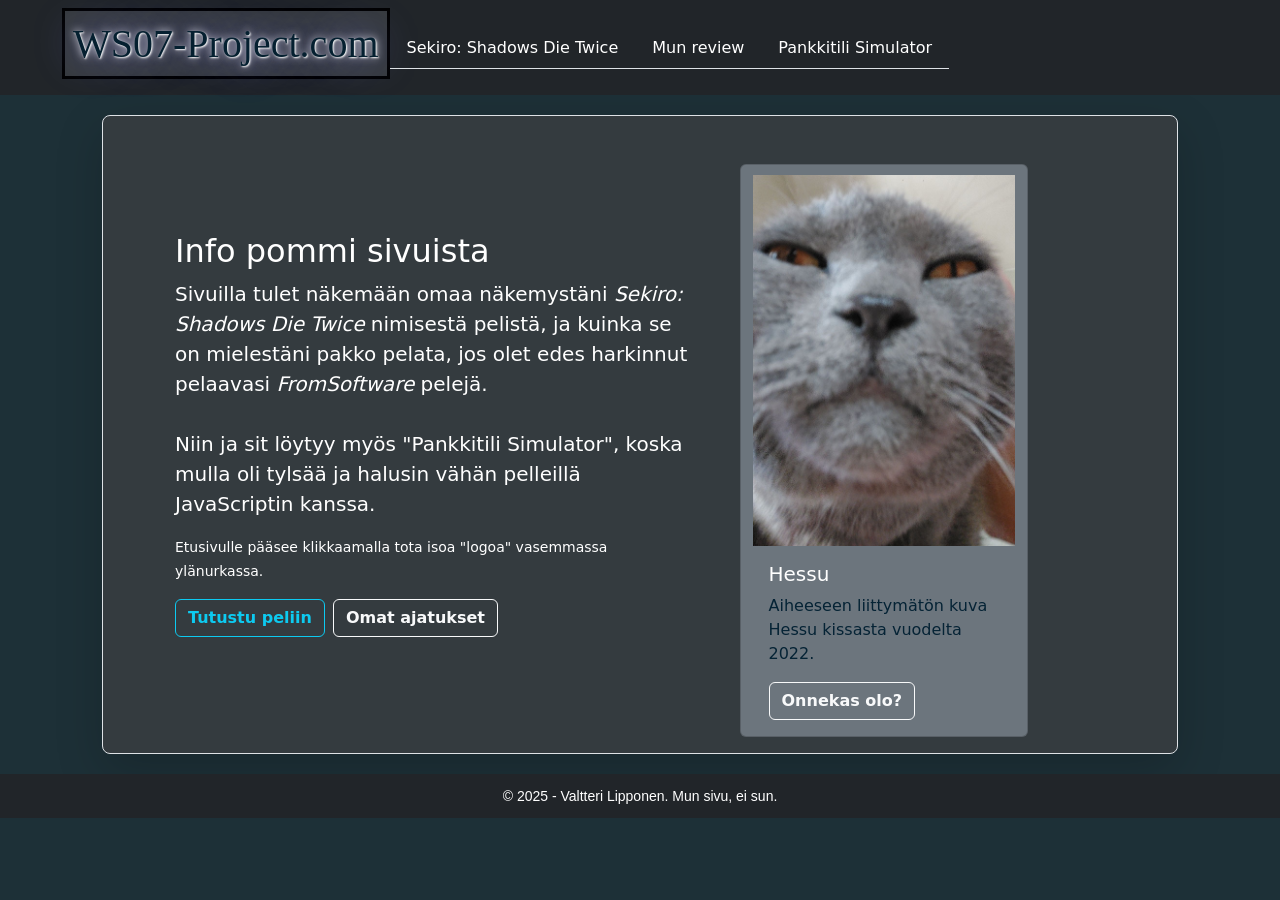
<file: WS07_Project/sivut/index.html>
<!DOCTYPE html>
<html lang="fi">

<head>
    <meta charset="UTF-8">
    <meta name="viewport" content="width=device-width, initial-scale=1.0">
    <title>WS07-Etusivu</title>
    <link rel="icon" type="image/x-icon" href="../images/favicon.png">
    <!-- Bootstrap CSS -->
    <link href="https://cdn.jsdelivr.net/npm/bootstrap@5.3.0/dist/css/bootstrap.min.css" rel="stylesheet">
    <link rel="stylesheet" href="../styles/main.css" type="text/css">
</head>

<body>
    <header>
        <nav class="navbar navbar-expand-lg navbar-dark bg-dark">
            <div class="container-fluid" style="margin-left: 50px;">
                <div>
                    <h1><a class="logo" href="index.html">WS07-Project.com</a></h1>
                </div>
                <button class="navbar-toggler" type="button" data-bs-toggle="collapse" data-bs-target="#navbarNav"
                    aria-controls="navbarNav" aria-expanded="false" aria-label="Toggle navigation">
                    <span class="navbar-toggler-icon"></span>
                </button>
                <div class="collapse navbar-collapse" id="navbarNav">
                    <ul class="nav nav-tabs">
                        <li class="nav-item">
                            <a class="nav-link" href="../sivut/toinenSivu.html" style="color: white;">Sekiro: Shadows
                                Die Twice</a>
                        </li>
                        <li class="nav-item">
                            <a class="nav-link" href="../sivut/kolmasSivu.html" style="color: white;">Mun review</a>
                        </li>
                        <li class="nav-item">
                            <a class="nav-link" href="../sivut/neljasSivu.html" style="color: white;">Pankkitili
                                Simulator</a>
                        </li>
                    </ul>
                </div>
            </div>
        </nav>
    </header>
    <main class="container hero">
        <div class="row p-4 pb-0 pe-lg-0 pt-lg-5 align-items-center rounded-3 border shadow-lg"
            style="background-color: rgb(52, 59, 63); margin: 20px;">
            <div class="col-lg-7 p-3 p-lg-5 pt-lg-3">
                <h2>Info pommi sivuista</h2>
                <p class="lead" style="color: white;">Sivuilla tulet näkemään omaa näkemystäni <em><b>Sekiro: Shadows
                            Die
                            Twice</b></em>
                    nimisestä pelistä, ja
                    kuinka se on mielestäni pakko pelata, jos olet edes harkinnut pelaavasi <em><b>FromSoftware</b></em>
                    pelejä.
                    <br>
                    <br>
                    Niin ja sit löytyy myös "<b>Pankkitili Simulator</b>", koska mulla oli tylsää ja halusin vähän
                    pelleillä
                    JavaScriptin kanssa.
                </p>
                <p><small>Etusivulle pääsee klikkaamalla tota isoa "logoa" vasemmassa ylänurkassa.</small></p>
                <div class="d-grid gap-2 d-md-flex justify-content-md-start mb-4 mb-lg-3"><a
                        href="../sivut/toinenSivu.html" class="btn btn-outline-info"><b>Tutustu peliin</b></a><a
                        href="../sivut/kolmasSivu.html" class="btn btn-outline-light"><b>Omat ajatukset</b></a></div>
            </div>
            <div class="card text-bg-secondary mb-3" style="max-width: 18rem;">
                <img src="../images/hessu.png" class="card-img-top" alt="aiheeseen liittymätön kuva"
                    style="padding-top: 10px;">
                <div class="card-body">
                    <h5 class="card-title">Hessu</h5>
                    <p class="card-text" style="color: rgb(5, 35, 53);">Aiheeseen liittymätön kuva Hessu kissasta
                        vuodelta 2022.</p>
                    <a href="../sivut/neljasSivu.html" class="btn btn-outline-light"><b>Onnekas olo?</b></a>
                </div>
            </div>
        </div>
    </main>
    <footer>
        <div>
            <small>© 2025 - Valtteri Lipponen. Mun sivu, ei sun.</small>
        </div>
    </footer>
    <script src="https://cdn.jsdelivr.net/npm/bootstrap@5.3.0/dist/js/bootstrap.bundle.min.js"></script>
</body>

</html>
</file>
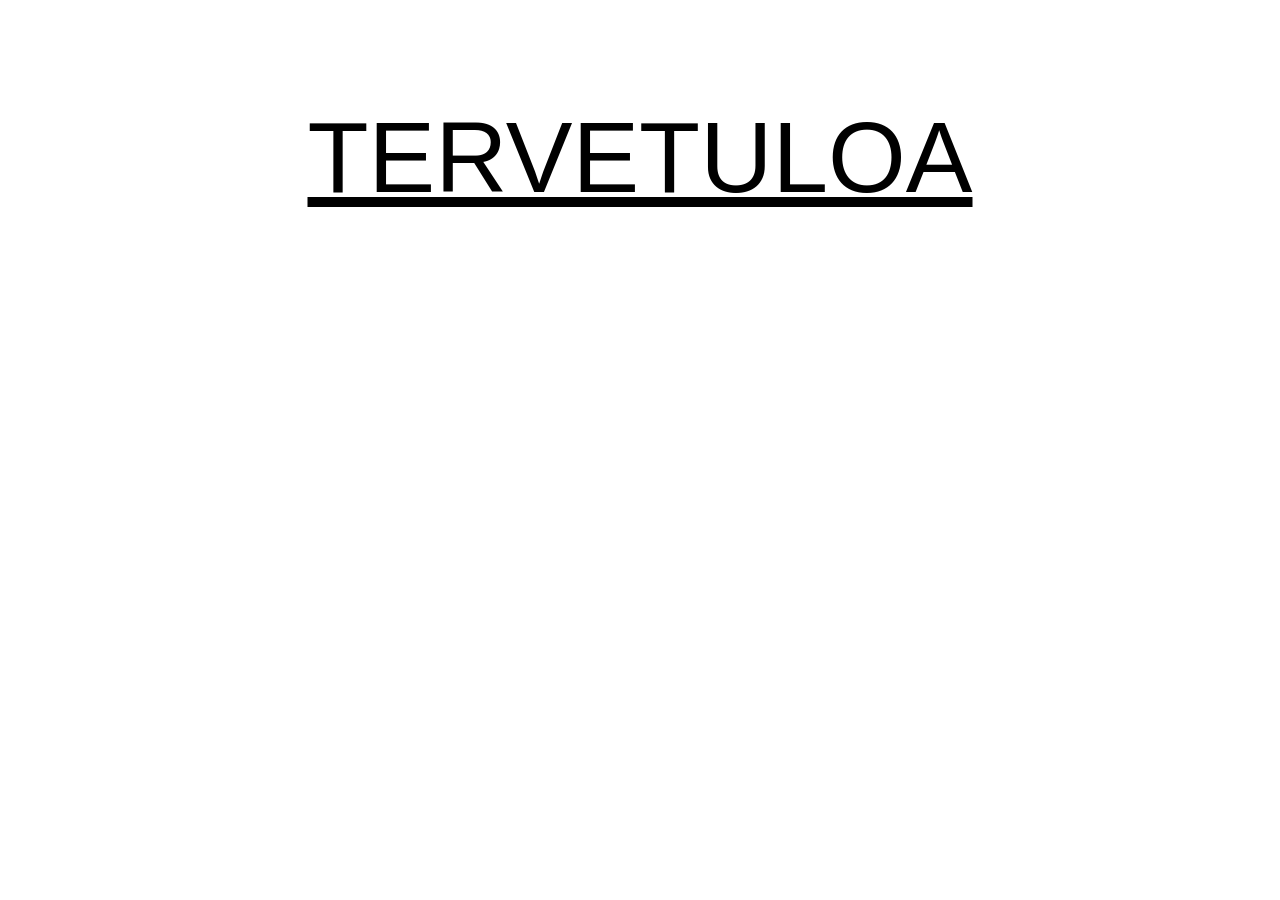
<file: WS01_HTML/testisivu.html>
<!DOCTYPE html>
<html lang="en">

<head>
    <meta charset="UTF-8">
    <meta name="viewport" content="width=device-width, initial-scale=1.0">
    <title>RAAAAAAAAAAAAAAAAAAAHG</title>
</head>

<body>
    <P>TERVETULOA</P>
    <style>
        body {
            animation-name: yee;
            animation-duration: 4s;
            animation-iteration-count: infinite;
        }
        p {
            font-size: 100px;
            text-align: center;
            text-decoration: solid;
            text-decoration-line: underline;
            font-family:short-circuit-sans, sans-serif;
        }
        
        @keyframes yee {
            10% {
                background-color: red;
            }

            20% {
                background-color: rgb(255, 132, 0);
            }

            30% {
                background-color: yellow;
            }

            40% {
                background-color: rgb(166, 255, 0);
            }

            50% {
                background-color: rgb(0, 255, 153);
            }

            60% {
                background-color: rgb(0, 255, 242);
            }

            70% {
                background-color: blue;
            }

            80% {
                background-color: rgb(119, 0, 255);
            }

            90% {
                background-color: rgb(170, 0, 255);
            }

            100% {
                background-color: rgb(255, 0, 225);
            }
        }
    </style>
</body>

</html>
</file>
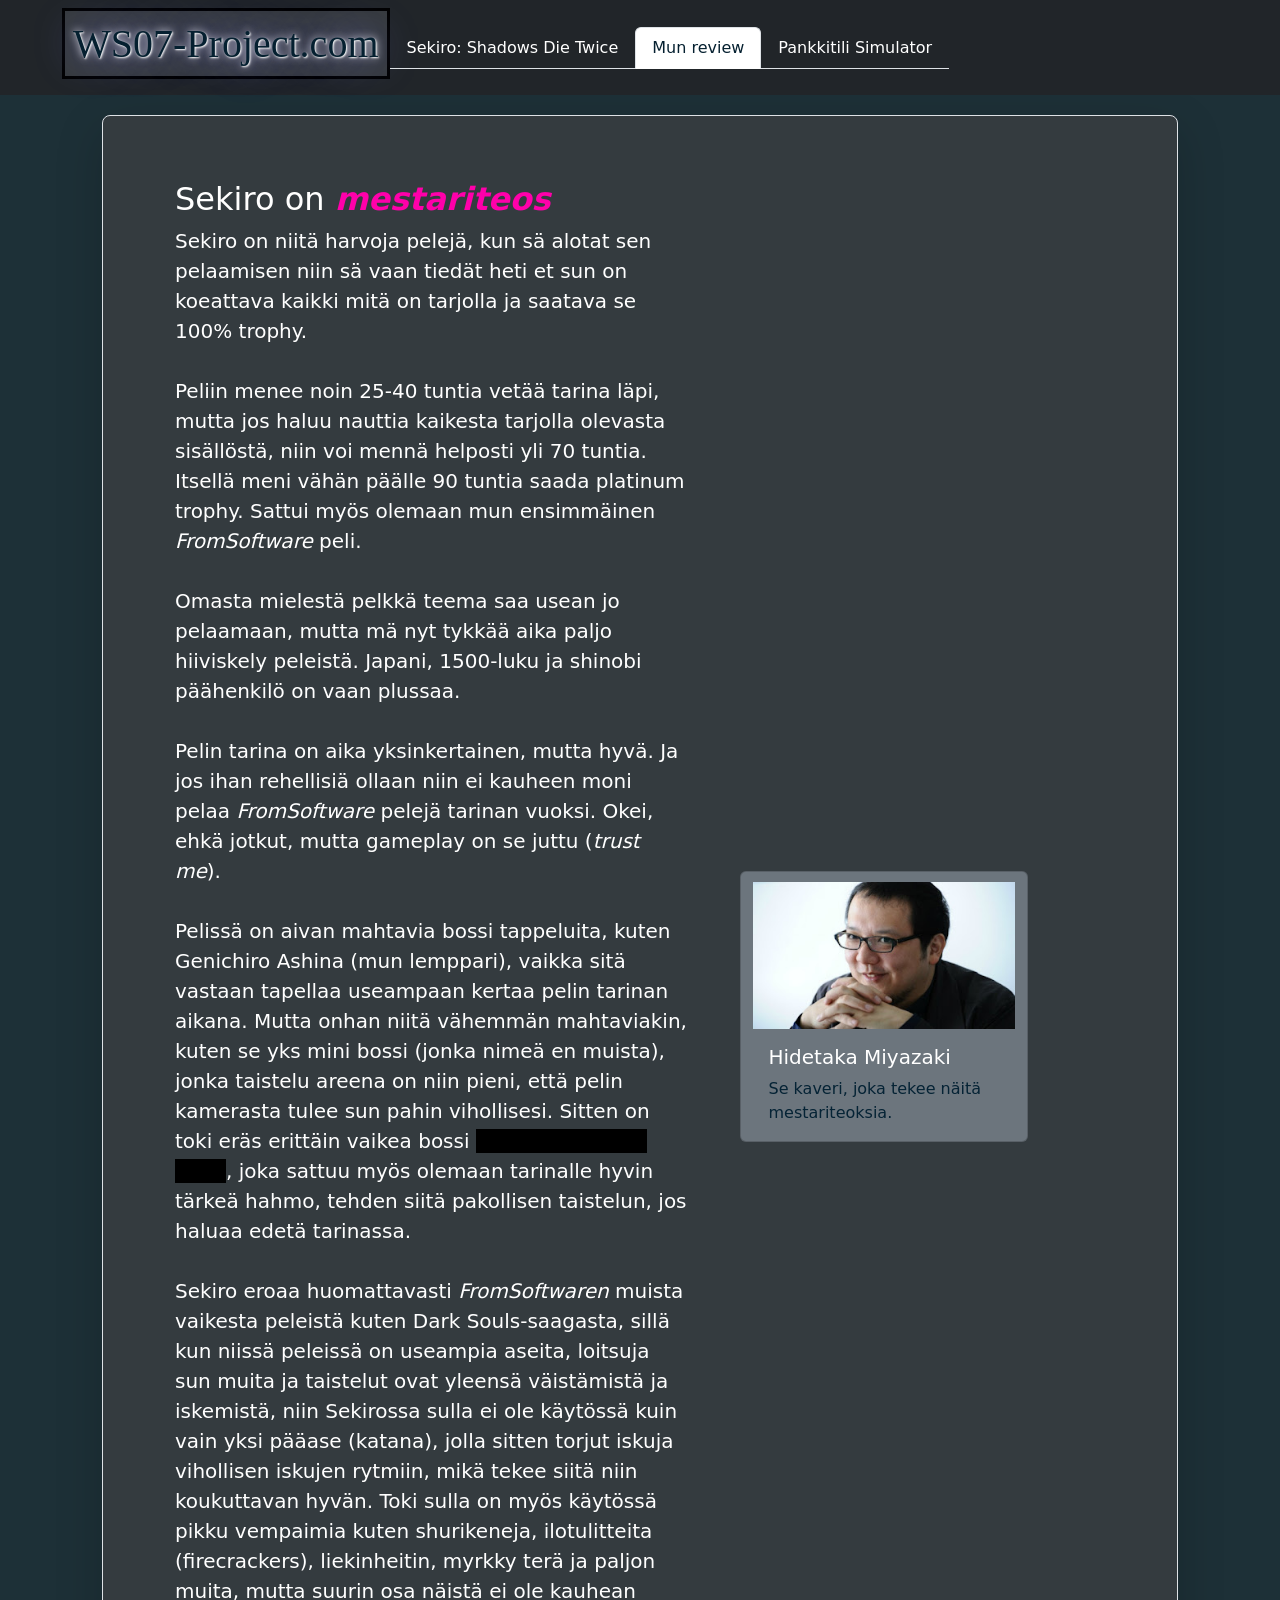
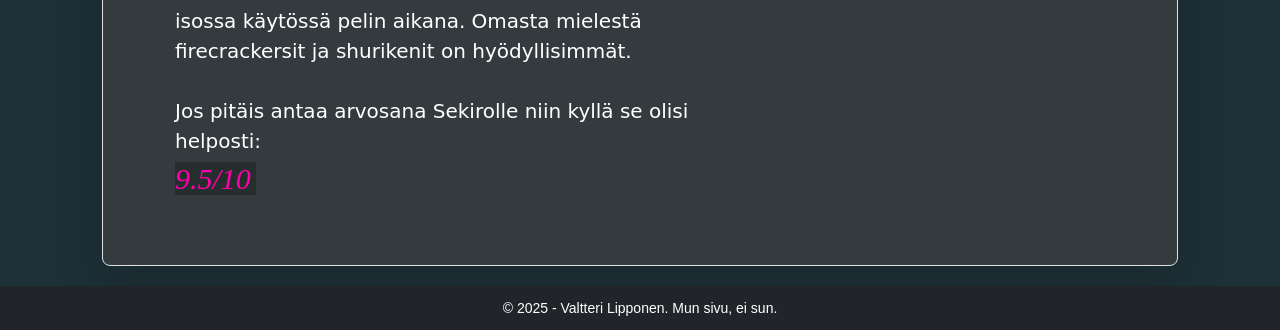
<file: WS07_Project/sivut/kolmasSivu.html>
<!DOCTYPE html>
<html lang="fi">

<head>
    <meta charset="UTF-8">
    <meta name="viewport" content="width=device-width, initial-scale=1.0">
    <title>WS07-Mun review</title>
    <link rel="icon" type="image/x-icon" href="../images/favicon.png">
    <!-- Bootstrap CSS -->
    <link href="https://cdn.jsdelivr.net/npm/bootstrap@5.3.0/dist/css/bootstrap.min.css" rel="stylesheet">
    <link rel="stylesheet" href="../styles/main.css" type="text/css">
</head>

<body>
    <header>
        <nav class="navbar navbar-expand-lg navbar-dark bg-dark">
            <div class="container-fluid" style="margin-left: 50px;">
                <div>
                    <h1><a class="logo" href="index.html">WS07-Project.com</a></h1>
                </div>
                <button class="navbar-toggler" type="button" data-bs-toggle="collapse" data-bs-target="#navbarNav"
                    aria-controls="navbarNav" aria-expanded="false" aria-label="Toggle navigation">
                    <span class="navbar-toggler-icon"></span>
                </button>
                <div class="collapse navbar-collapse" id="navbarNav">
                    <ul class="nav nav-tabs">
                        <li class="nav-item">
                            <a class="nav-link" href="../sivut/toinenSivu.html" style="color: white;">Sekiro: Shadows
                                Die Twice</a>
                        </li>
                        <li class="nav-item">
                            <a class="nav-link active" aria-current="page" href="../sivut/kolmasSivu.html"
                                style="color: rgb(5, 32, 48);">Mun review</a>
                        </li>
                        <li class="nav-item">
                            <a class="nav-link" href="../sivut/neljasSivu.html" style="color: white;">Pankkitili
                                Simulator</a>
                        </li>
                    </ul>
                </div>
            </div>
        </nav>
    </header>
    <main class="container hero">
        <div class="row p-4 pb-0 pe-lg-0 pt-lg-5 align-items-center rounded-3 border shadow-lg"
            style="background-color: rgb(52, 59, 63); margin: 20px;">
            <div class="col-lg-7 p-3 p-lg-5 pt-lg-3">
                <h2>Sekiro on <em><b class="rainbow">mestariteos</b></em></h2>
                <p class="lead" style="color: white;">Sekiro on niitä harvoja pelejä, kun sä alotat sen pelaamisen
                    niin sä vaan tiedät heti et sun on koeattava kaikki mitä on tarjolla ja saatava se 100% trophy.
                    <br>
                    <br>
                    Peliin menee noin 25-40 tuntia vetää tarina läpi, mutta jos haluu nauttia kaikesta tarjolla olevasta
                    sisällöstä, niin voi mennä helposti yli 70 tuntia. Itsellä meni vähän päälle 90 tuntia saada
                    platinum trophy. Sattui myös olemaan mun ensimmäinen <em><b>FromSoftware</b></em> peli.
                    <br>
                    <br>
                    Omasta mielestä pelkkä teema saa usean jo pelaamaan, mutta mä nyt tykkää aika paljo hiiviskely
                    peleistä. Japani, 1500-luku ja shinobi päähenkilö on vaan plussaa.
                    <br>
                    <br>
                    Pelin tarina on aika yksinkertainen, mutta hyvä. Ja jos ihan rehellisiä ollaan niin ei kauheen moni
                    pelaa <em><b>FromSoftware</b></em> pelejä tarinan vuoksi. Okei, ehkä jotkut, mutta gameplay on se
                    juttu (<em>trust me</em>).
                    <br>
                    <br>
                    Pelissä on aivan mahtavia bossi tappeluita, kuten Genichiro Ashina (mun lemppari), vaikka sitä
                    vastaan tapellaa
                    useampaan kertaa pelin tarinan aikana. Mutta onhan niitä vähemmän mahtaviakin, kuten se yks mini
                    bossi (jonka nimeä en muista), jonka taistelu areena on niin pieni, että pelin kamerasta tulee sun
                    pahin vihollisesi. Sitten on toki eräs erittäin vaikea bossi <b class="spoiler">Isshin, the Sword
                        Saint</b>, joka sattuu myös olemaan tarinalle
                    hyvin tärkeä hahmo, tehden siitä pakollisen taistelun, jos haluaa edetä tarinassa.
                    <br>
                    <br>
                    Sekiro eroaa huomattavasti <em><b>FromSoftwaren</b></em> muista vaikesta peleistä kuten <b>Dark
                        Souls</b>-saagasta, sillä kun niissä peleissä on useampia aseita, loitsuja sun muita ja
                    taistelut ovat
                    yleensä väistämistä ja iskemistä, niin <b>Sekirossa</b> sulla ei ole käytössä kuin vain yksi pääase
                    (katana), jolla sitten torjut iskuja vihollisen iskujen rytmiin, mikä tekee siitä niin koukuttavan
                    hyvän. Toki sulla on myös käytössä pikku
                    vempaimia kuten shurikeneja, ilotulitteita (firecrackers), liekinheitin, myrkky terä ja paljon muita,
                    mutta suurin osa näistä ei
                    ole kauhean isossa käytössä pelin aikana. Omasta mielestä firecrackersit ja shurikenit on
                    hyödyllisimmät.
                    <br>
                    <br>
                    Jos pitäis antaa arvosana Sekirolle niin kyllä se olisi helposti:
                    <br>
                    <em class="vip"><b class="rainbow">9.5/10</b></em>
                </p>
            </div>
            <div class="card text-bg-secondary mb-3" style="max-width: 18rem;">
                <img src="../images/Hidetaka_Miyazaki.png" class="card-img-top" alt="aiheeseen liittymätön kuva"
                    style="padding-top: 10px;">
                <div class="card-body">
                    <h5 class="card-title">Hidetaka Miyazaki</h5>
                    <p class="card-text" style="color: rgb(5, 35, 53);">Se kaveri, joka tekee näitä mestariteoksia.</p>
                </div>
            </div>
        </div>
    </main>
    <footer>
        <div>
            <small>© 2025 - Valtteri Lipponen. Mun sivu, ei sun.</small>
        </div>
    </footer>
    <script src="https://cdn.jsdelivr.net/npm/bootstrap@5.3.0/dist/js/bootstrap.bundle.min.js"></script>
</body>

</html>
</file>
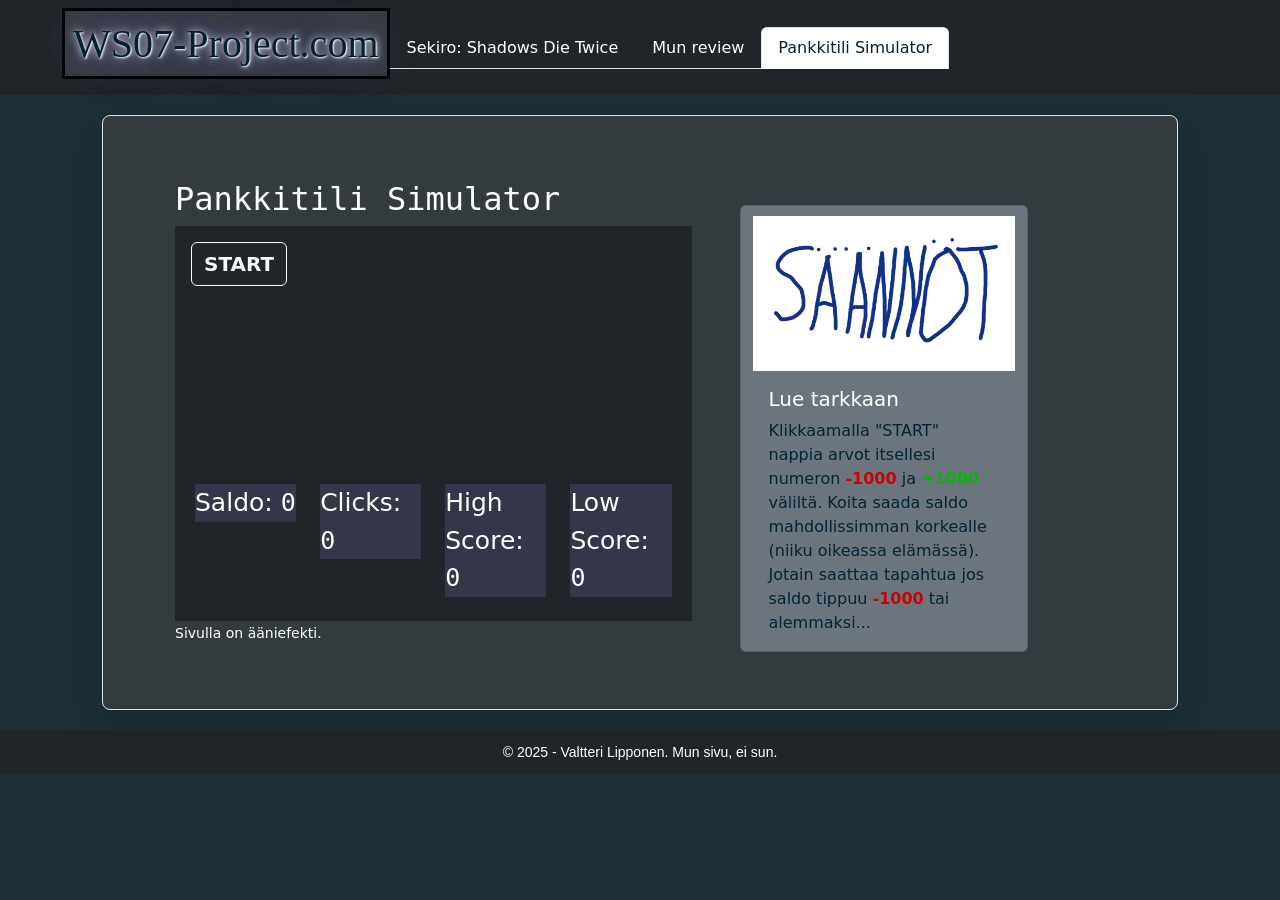
<file: WS07_Project/sivut/neljasSivu.html>
<!DOCTYPE html>
<html lang="fi">

<head>
    <meta charset="UTF-8">
    <meta name="viewport" content="width=device-width, initial-scale=1.0">
    <title>WS07-Pankkitili Simulator</title>
    <link rel="icon" type="image/x-icon" href="../images/favicon.png">
    <!-- Bootstrap CSS -->
    <link href="https://cdn.jsdelivr.net/npm/bootstrap@5.3.0/dist/css/bootstrap.min.css" rel="stylesheet">
    <link rel="stylesheet" href="../styles/main.css" type="text/css">
</head>

<body>
    <header>
        <nav class="navbar navbar-expand-lg navbar-dark bg-dark">
            <div class="container-fluid" style="margin-left: 50px;">
                <div>
                    <h1><a class="logo" href="index.html">WS07-Project.com</a></h1>
                </div>
                <button class="navbar-toggler" type="button" data-bs-toggle="collapse" data-bs-target="#navbarNav"
                    aria-controls="navbarNav" aria-expanded="false" aria-label="Toggle navigation">
                    <span class="navbar-toggler-icon"></span>
                </button>
                <div class="collapse navbar-collapse" id="navbarNav">
                    <ul class="nav nav-tabs">
                        <li class="nav-item">
                            <a class="nav-link" href="../sivut/toinenSivu.html" style="color: white;">Sekiro: Shadows
                                Die Twice</a>
                        </li>
                        <li class="nav-item">
                            <a class="nav-link" href="../sivut/kolmasSivu.html" style="color: white;">Mun review</a>
                        </li>
                        <li class="nav-item">
                            <a class="nav-link active" aria-current="page" href="../sivut/neljasSivu.html"
                                style="color: rgb(5, 32, 48);">Pankkitili
                                Simulator</a>
                        </li>
                    </ul>
                </div>
            </div>
        </nav>
    </header>
    <main class="container hero">
        <div class="row p-4 pb-0 pe-lg-0 pt-lg-5 align-items-center rounded-3 border shadow-lg"
            style="background-color: rgb(52, 59, 63); margin: 20px;">
            <div class="col-lg-7 p-3 p-lg-5 pt-lg-3">
                <h2 id="boo">Pankkitili Simulator</h2>
                <div class="alusta">
                    <button class="btn btn-outline-light" id="nappi"
                        onclick="Rahasimulaattori(), clickCounter()">START</button>
                    <div class="container-fluid" style="margin: 5px;">
                        <div class="img-fluid" id="tausta">
                            <p class="value" id="wow"></p>
                        </div>
                    </div>
                    <div class="container-fluid">
                        <div class="row">
                            <div class="col">
                                <p class="counter">Saldo: <a id="credits">0</a></p>
                            </div>
                            <div class="col">
                                <p class="counter">Clicks: <a id="clicks">0</a></p>
                            </div>
                            <div class="col">
                                <p class="counter">High Score: <a id="HS">0</a></p>
                            </div>
                            <div class="col">
                                <p class="counter">Low Score: <a id="LS">0</a></p>
                            </div>
                        </div>
                    </div>
                </div>
                <p><small>Sivulla on ääniefekti.</small></p>
            </div>
            <div class="card text-bg-secondary mb-3" style="max-width: 18rem;">
                <img src="../images/rules.png" class="card-img-top" alt="aiheeseen liittymätön kuva"
                    style="padding-top: 10px;">
                <div class="card-body">
                    <h5 class="card-title">Lue tarkkaan</h5>
                    <p class="card-text" style="color: rgb(5, 35, 53);">Klikkaamalla "START" nappia arvot itsellesi
                        numeron <b class="red">-1000</b> ja <b class="green">+1000</b> väliltä. Koita saada saldo
                        mahdollissimman korkealle (niiku oikeassa elämässä). Jotain saattaa tapahtua jos saldo
                        tippuu <b class="red">-1000</b> tai alemmaksi...
                    </p>
                </div>
            </div>
        </div>
    </main>
    <footer>
        <div>
            <small>© 2025 - Valtteri Lipponen. Mun sivu, ei sun.</small>
        </div>
    </footer>
    <script src="https://cdn.jsdelivr.net/npm/bootstrap@5.3.0/dist/js/bootstrap.bundle.min.js"></script>
    <script src="../scripts/magic.js"></script>
</body>

</html>
</file>
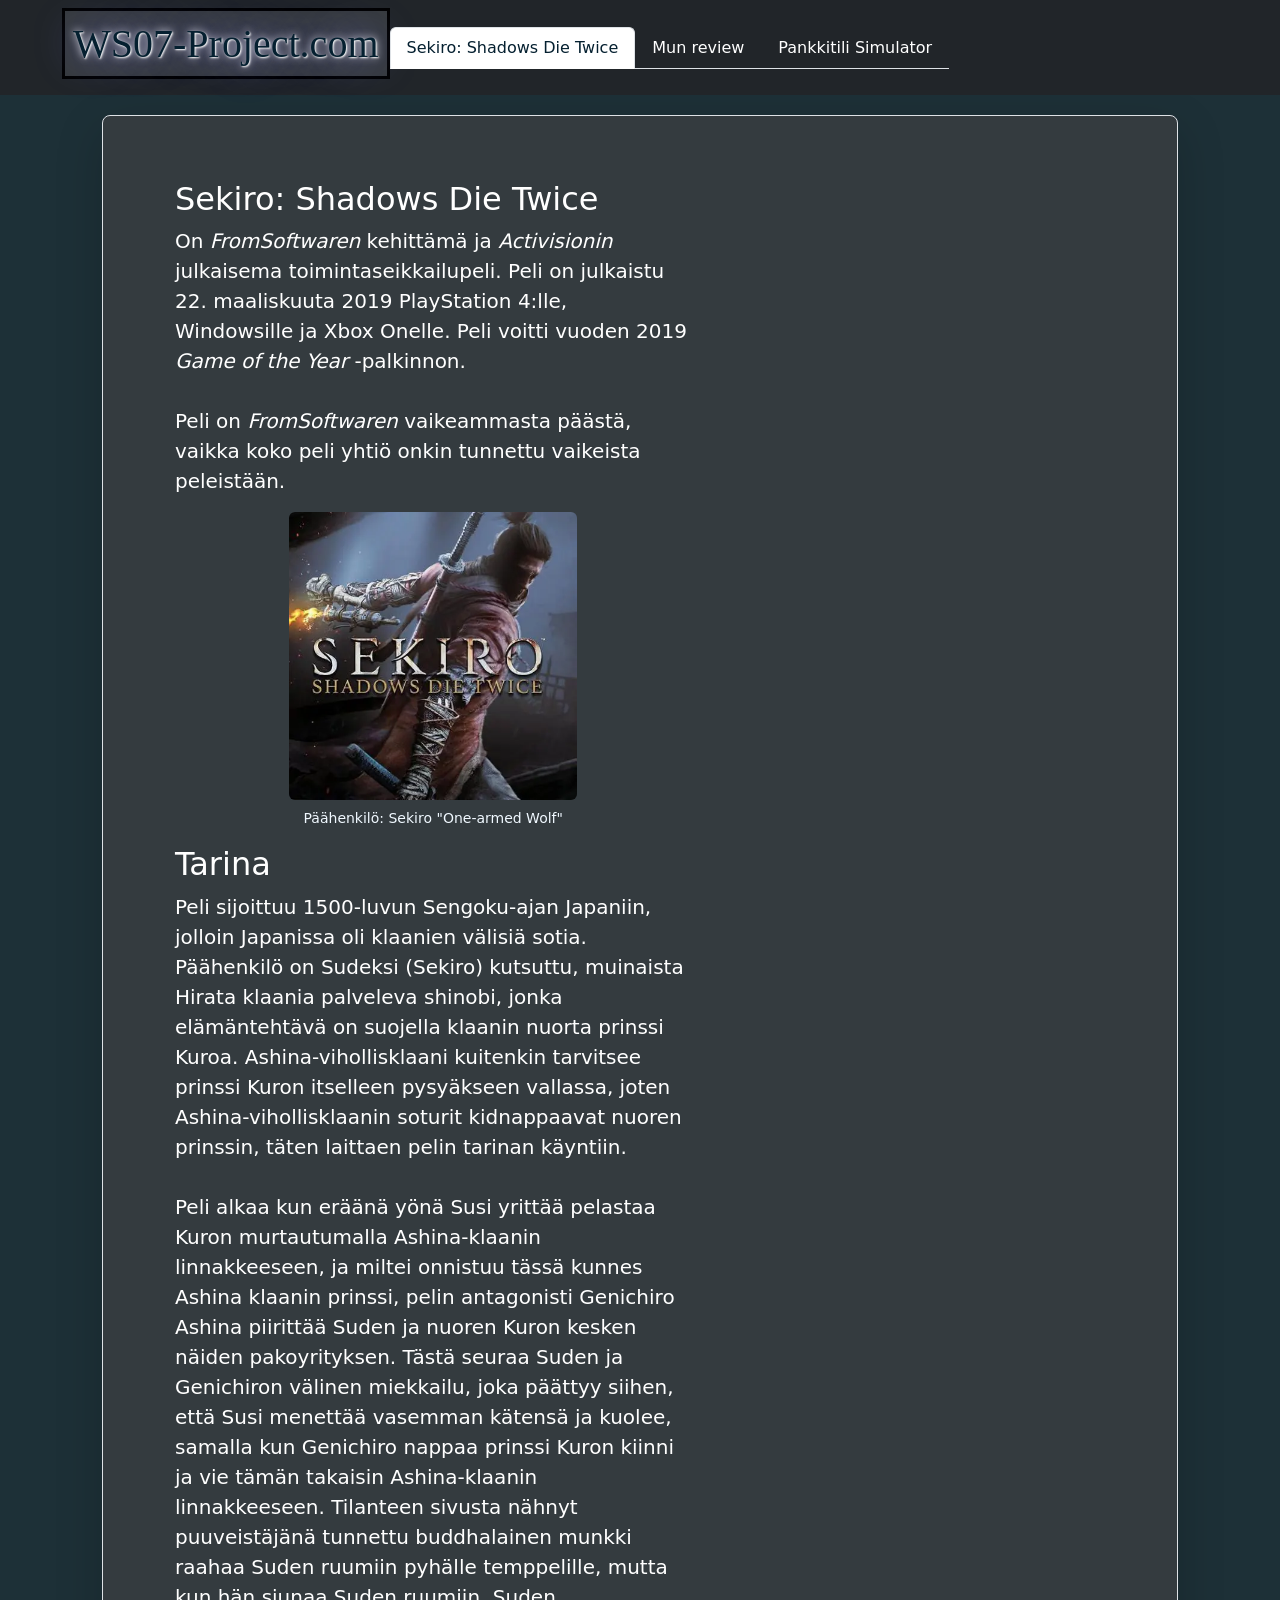
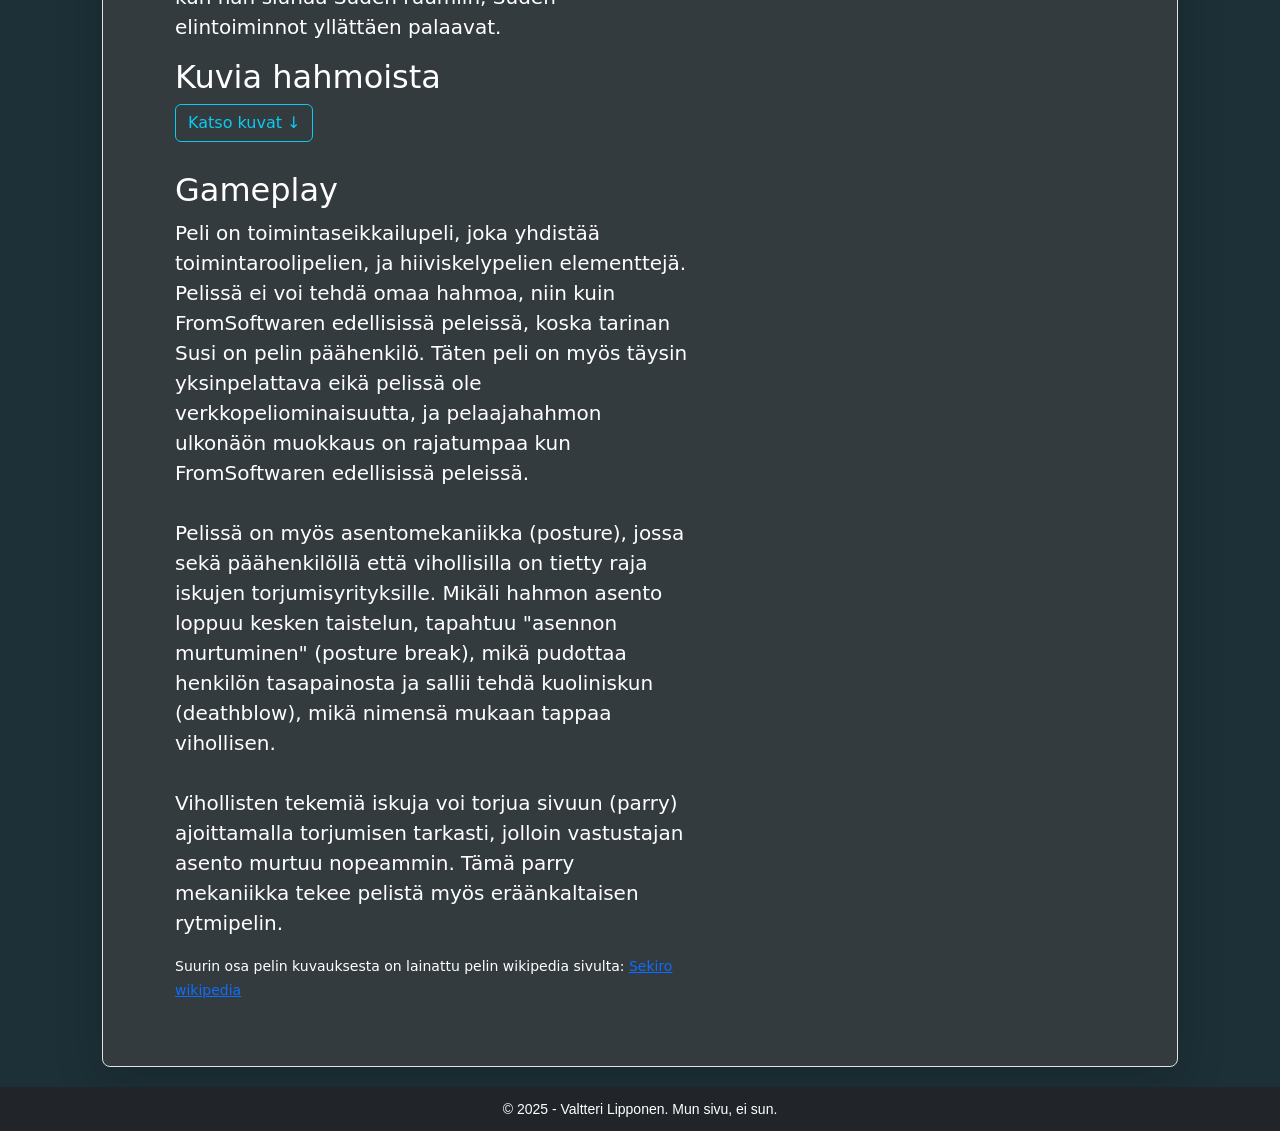
<file: WS07_Project/sivut/toinenSivu.html>
<!DOCTYPE html>
<html lang="fi">

<head>
    <meta charset="UTF-8">
    <meta name="viewport" content="width=device-width, initial-scale=1.0">
    <title>WS07-Sekiro</title>
    <link rel="icon" type="image/x-icon" href="../images/favicon.png">
    <!-- Bootstrap CSS -->
    <link href="https://cdn.jsdelivr.net/npm/bootstrap@5.3.0/dist/css/bootstrap.min.css" rel="stylesheet">
    <link rel="stylesheet" href="../styles/main.css" type="text/css">
</head>

<body>
    <header>
        <nav class="navbar navbar-expand-lg navbar-dark bg-dark">
            <div class="container-fluid" style="margin-left: 50px;">
                <div>
                    <h1><a class="logo" href="index.html">WS07-Project.com</a></h1>
                </div>
                <button class="navbar-toggler" type="button" data-bs-toggle="collapse" data-bs-target="#navbarNav"
                    aria-controls="navbarNav" aria-expanded="false" aria-label="Toggle navigation">
                    <span class="navbar-toggler-icon"></span>
                </button>
                <div class="collapse navbar-collapse" id="navbarNav">
                    <ul class="nav nav-tabs">
                        <li class="nav-item">
                            <a class="nav-link active" aria-current="page" href="../sivut/toinenSivu.html"
                                style="color: rgb(5, 32, 48);">Sekiro: Shadows
                                Die Twice</a>
                        </li>
                        <li class="nav-item">
                            <a class="nav-link" href="../sivut/kolmasSivu.html" style="color: white;">Mun review</a>
                        </li>
                        <li class="nav-item">
                            <a class="nav-link" href="../sivut/neljasSivu.html" style="color: white;">Pankkitili
                                Simulator</a>
                        </li>
                    </ul>
                </div>
            </div>
        </nav>
    </header>
    <main class="container hero">
        <div class="row p-4 pb-0 pe-lg-0 pt-lg-5 align-items-center rounded-3 border shadow-lg"
            style="background-color: rgb(52, 59, 63); margin: 20px;">
            <div class="col-lg-7 p-3 p-lg-5 pt-lg-3">
                <h2>Sekiro: Shadows Die Twice</h2>
                <p class="lead" style="color: white;">On <em><b>FromSoftwaren</b></em> kehittämä ja
                    <em><b>Activisionin</b></em> julkaisema
                    toimintaseikkailupeli. Peli on julkaistu 22. maaliskuuta 2019 PlayStation 4:lle, Windowsille ja Xbox
                    Onelle. Peli voitti vuoden 2019 <em><b>Game of the Year</b></em> -palkinnon.
                    <br>
                    <br>
                    Peli on <em><b>FromSoftwaren</b></em> vaikeammasta päästä, vaikka koko peli yhtiö onkin
                    tunnettu vaikeista peleistään.
                </p>
                <div class="container text-center">
                    <div class="row">
                        <div class="col">
                            <figure class="figure">
                                <img src="../images/sekiro.png" class="figure-img img-fluid rounded"
                                    alt="Sekiro box-art" style="width: 60%;">
                                <figcaption class="figure-caption" style="color: aliceblue;">Päähenkilö: Sekiro
                                    "One-armed Wolf"
                                </figcaption>
                            </figure>
                        </div>
                    </div>
                </div>
                <h2>Tarina</h2>
                <p class="lead" style="color: white;">Peli sijoittuu 1500-luvun Sengoku-ajan Japaniin, jolloin Japanissa
                    oli klaanien välisiä sotia.
                    Päähenkilö on Sudeksi (<b>Sekiro</b>) kutsuttu, muinaista Hirata klaania palveleva shinobi, jonka
                    elämäntehtävä
                    on
                    suojella klaanin nuorta prinssi <b>Kuroa</b>. Ashina-vihollisklaani kuitenkin tarvitsee prinssi
                    <b>Kuron</b>
                    itselleen pysyäkseen vallassa, joten Ashina-vihollisklaanin soturit kidnappaavat nuoren prinssin,
                    täten laittaen pelin tarinan käyntiin.
                    <br>
                    <br>
                    Peli alkaa kun eräänä yönä Susi yrittää pelastaa <b>Kuron</b> murtautumalla Ashina-klaanin
                    linnakkeeseen,
                    ja miltei onnistuu tässä kunnes Ashina klaanin prinssi, pelin antagonisti <b>Genichiro Ashina</b>
                    piirittää Suden ja nuoren <b>Kuron</b> kesken näiden pakoyrityksen. Tästä seuraa Suden ja
                    <b>Genichiron</b>
                    välinen miekkailu, joka päättyy siihen, että Susi menettää vasemman kätensä ja kuolee, samalla kun
                    Genichiro nappaa prinssi <b>Kuron</b> kiinni ja vie tämän takaisin Ashina-klaanin linnakkeeseen.
                    Tilanteen sivusta nähnyt <b>puuveistäjänä</b> tunnettu buddhalainen munkki raahaa Suden ruumiin
                    pyhälle
                    temppelille, mutta kun hän siunaa Suden ruumiin, Suden elintoiminnot yllättäen palaavat.
                </p>
                <h2>Kuvia hahmoista</h2>
                <button class="btn btn-outline-info" type="button" data-bs-toggle="collapse"
                    data-bs-target="#collapseExample" aria-expanded="false" aria-controls="collapseExample"
                    style="margin-bottom: 5px;">
                    Katso kuvat ↓
                </button>
                <div class="collapse" id="collapseExample">
                    <div class="card card-body" style="background-color:rgb(48, 75, 98);">
                        <div class="container text-center">
                            <div class="row">
                                <div class="col">
                                    <figure class="figure">
                                        <img src="../images/kuro.png" class="figure-img img-fluid rounded" alt="Kuro">
                                        <figcaption class="figure-caption" style="color: white;"> Nuori prinssi Kuro
                                        </figcaption>
                                    </figure>
                                </div>
                                <div class="col">
                                    <figure class="figure">
                                        <img src="../images/Genichiro_Ashina.png" class="figure-img img-fluid rounded"
                                            alt="Genichiro Ashina">
                                        <figcaption class="figure-caption" style="color: white;">pelin antagonisti
                                            Genichiro Ashina
                                        </figcaption>
                                    </figure>
                                </div>
                                <div class="col">
                                    <figure class="figure">
                                        <img src="../images/sculptor.png" class="figure-img img-fluid rounded"
                                            alt="sculptor">
                                        <figcaption class="figure-caption" style="color: white;">Puuveistäjä
                                        </figcaption>
                                    </figure>
                                </div>
                            </div>
                        </div>
                    </div>
                </div>
                <br>
                <br>
                <h2>Gameplay</h2>
                <p class="lead" style="color: white;">Peli on toimintaseikkailupeli, joka yhdistää toimintaroolipelien,
                    ja hiiviskelypelien elementtejä. Pelissä ei voi tehdä omaa hahmoa, niin kuin FromSoftwaren
                    edellisissä peleissä, koska tarinan Susi on pelin päähenkilö. Täten peli on myös täysin
                    yksinpelattava eikä pelissä ole verkkopeliominaisuutta, ja pelaajahahmon ulkonäön muokkaus on
                    rajatumpaa kun FromSoftwaren edellisissä peleissä.
                    <br>
                    <br>
                    Pelissä on myös asentomekaniikka (posture), jossa sekä päähenkilöllä että vihollisilla on
                    tietty raja iskujen torjumisyrityksille. Mikäli hahmon asento loppuu kesken taistelun, tapahtuu
                    "asennon murtuminen" (posture break), mikä pudottaa henkilön tasapainosta ja sallii tehdä
                    kuoliniskun (deathblow), mikä nimensä mukaan tappaa vihollisen.
                    <br>
                    <br>
                    Vihollisten tekemiä iskuja voi torjua sivuun (parry) ajoittamalla torjumisen tarkasti, jolloin
                    vastustajan asento murtuu nopeammin. Tämä parry mekaniikka tekee pelistä myös eräänkaltaisen
                    rytmipelin.
                </p>
                <p><small>Suurin osa pelin kuvauksesta on lainattu pelin wikipedia sivulta: <a
                            href="https://fi.wikipedia.org/wiki/Sekiro:_Shadows_Die_Twice">Sekiro wikipedia</a></small>
                </p>
            </div>
        </div>
    </main>
    <footer>
        <div>
            <small>© 2025 - Valtteri Lipponen. Mun sivu, ei sun.</small>
        </div>
    </footer>
    <script src="https://cdn.jsdelivr.net/npm/bootstrap@5.3.0/dist/js/bootstrap.bundle.min.js"></script>
</body>

</html>
</file>
<file: WS07_Project/styles/main.css>
h1 {
    text-shadow:
        1px 1px 2px rgb(255, 255, 255),
        0 0 1em rgb(118, 118, 255),
        0 0 0.2em rgb(255, 255, 255);
    background-color: rgb(54, 58, 61);
    width: fit-content;
    border: 3px black solid;
    padding: 8px;
}

.logo {
    color: rgb(5, 32, 48);
    text-decoration: none;
    font-family: fantasy;
}

h2 {
    color: white;
    font-family: system-ui, -apple-system, BlinkMacSystemFont, 'Segoe UI', Roboto, Oxygen, Ubuntu, Cantarell, 'Open Sans', 'Helvetica Neue', sans-serif;
}

body {
    background-color: rgb(29, 48, 55);
}

p {
    color: white;
    font-family: system-ui, -apple-system, BlinkMacSystemFont, 'Segoe UI', Roboto, Oxygen, Ubuntu, Cantarell, 'Open Sans', 'Helvetica Neue', sans-serif;
}

.rainbow {
    animation: yee 4s infinite;
    color: rgb(255, 0, 170);
}

.vip {
    background-color: rgb(38, 45, 45);
    font-size: 30px;
    font-family: fantasy;
    padding-right: 5px;
}

.spoiler {
    color: black;
    background-color: black;
}

.spoiler:hover {
    color: white;
}

/* Pankkitili simulator CSS */

.red {
    color: rgb(206, 0, 0);
}

.green {
    color: rgb(2, 184, 2);
}

#nappi {
    font-size: 20px;
    font-weight: bolder;
    animation: jiggle 2s infinite, funky 1s infinite alternate;
    margin: 8px;
}

#boo {
    font-family: andale mono, monospace;
    color: white;
}

#tausta {
    width: 320px;
    height: 180px;
    margin: auto;
    background-size: contain;
    background-repeat: no-repeat;
}

.alusta {
    background-color: rgb(33, 37, 41);
    padding: 8px;
}

.value {
    font-size: 30px;
    text-align: center;
    color: white;
    text-decoration: none;
    padding-top: 40px;
    padding-right: 25px;
}

.counter {
    font-size: 25px;
    text-decoration: none;
    background-color: rgb(52, 54, 73);
}

#HS {
    animation: woo 0.4s infinite alternate;
    font-family: monospace;
}

#LS {
    font-family: monospace;
    animation: juu 0.4s infinite alternate;
}

#credits,
#clicks {
    font-family: monospace;
}

/* Pankkitili simulator CSS loppu*/

footer {
    background-color: rgb(33, 37, 41);
    color: white;
    text-align: center;
    padding: 10px;
    margin-top: 5px;
    font-family: 'Franklin Gothic Medium', 'Arial Narrow', Arial, sans-serif;
}

/* ----------animaatiot---------- */

@keyframes woo {
    from {
        color: rgb(0, 255, 0);
    }

    to {
        color: green;
    }
}

@keyframes juu {
    from {
        color: red;
    }

    to {
        color: rgb(156, 7, 7);
    }
}

@keyframes jiggle {
    0% {
        transform: rotate(0deg);
    }

    25% {
        transform: rotate(5deg);
    }

    50% {
        transform: rotate(0deg);
    }

    75% {
        transform: rotate(-5deg);
    }

    100% {
        transform: rotate(0deg);
    }
}

@keyframes funky {
    from {
        text-shadow: red 2px 2px 2px;
    }

    to {
        text-shadow: rgb(1, 255, 1) 2px 2px 2px;
    }
}

@keyframes yee {
    10% {
        color: red;
    }

    20% {
        color: rgb(255, 132, 0);
    }

    30% {
        color: yellow;
    }

    40% {
        color: rgb(166, 255, 0);
    }

    50% {
        color: rgb(0, 255, 153);
    }

    60% {
        color: rgb(0, 255, 242);
    }

    70% {
        color: blue;
    }

    80% {
        color: rgb(119, 0, 255);
    }

    90% {
        color: rgb(170, 0, 255);
    }

    100% {
        color: rgb(255, 0, 225);
    }
}
</file>
